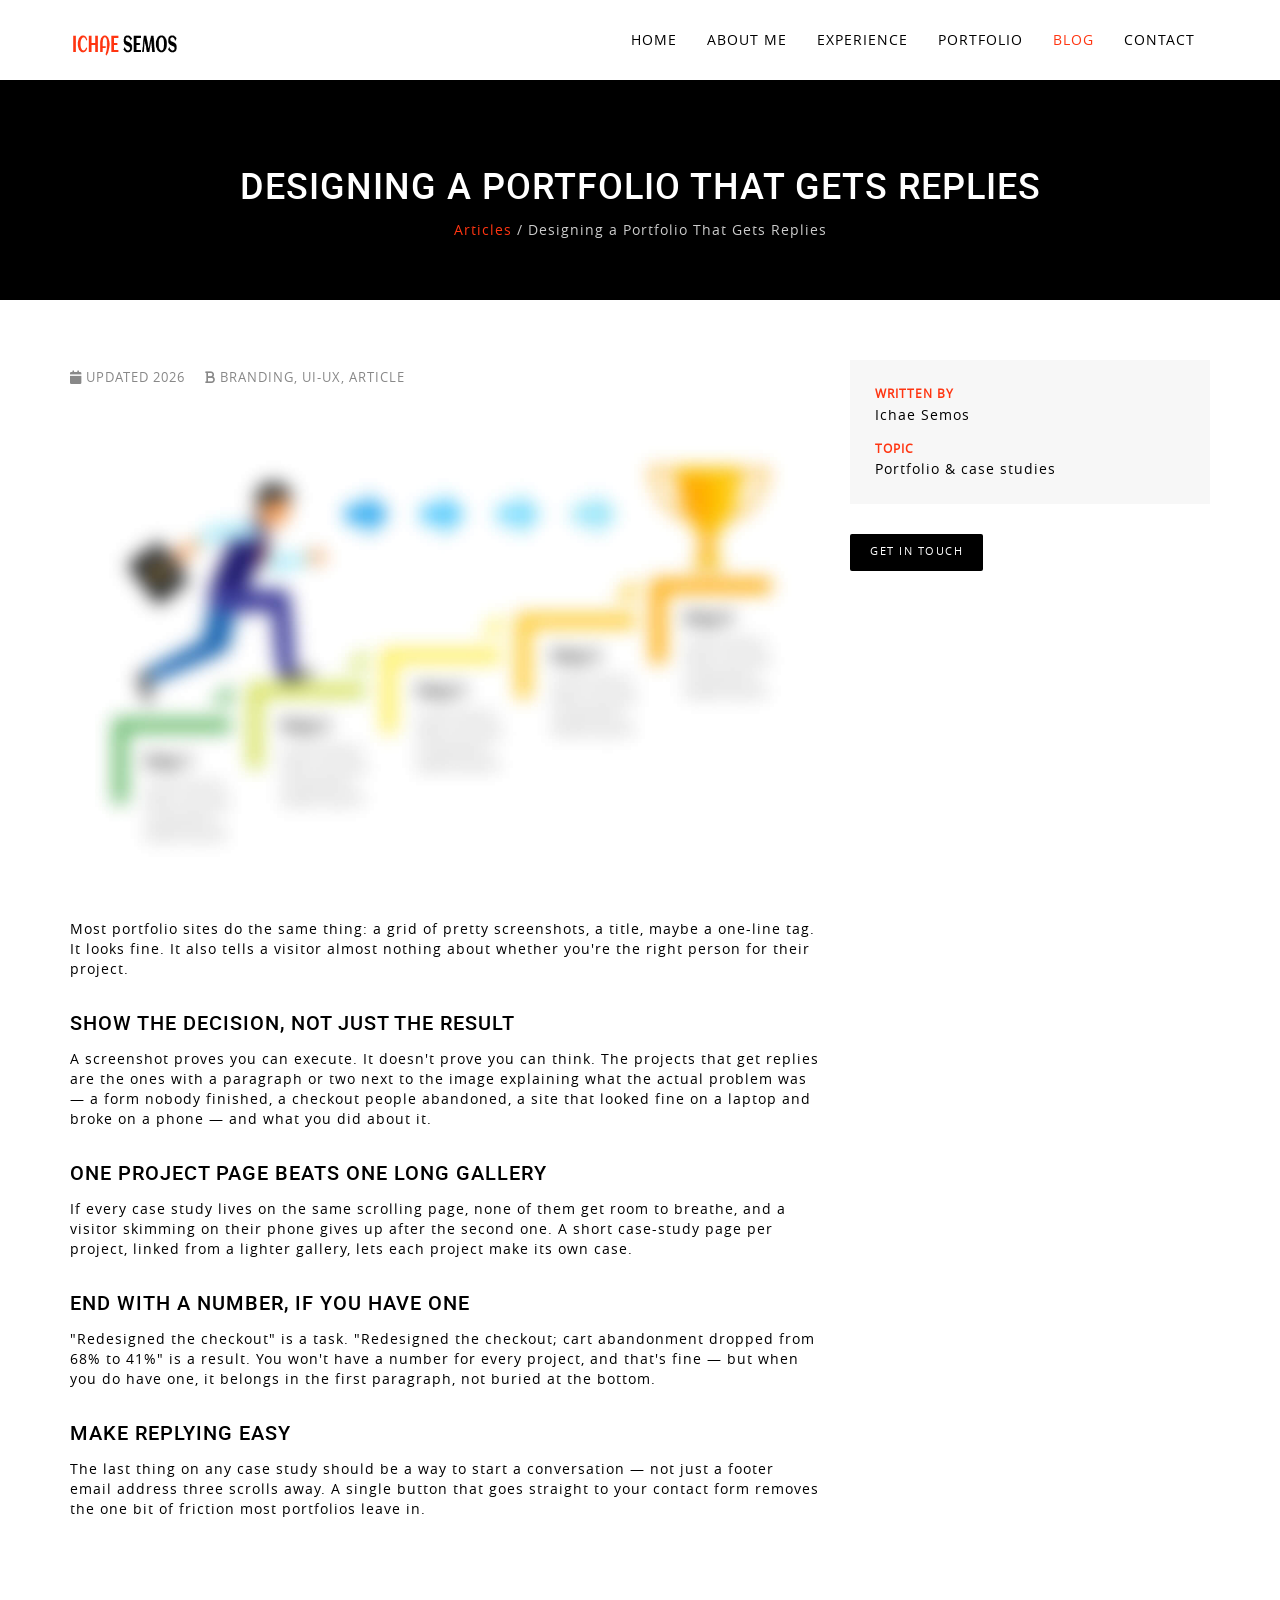
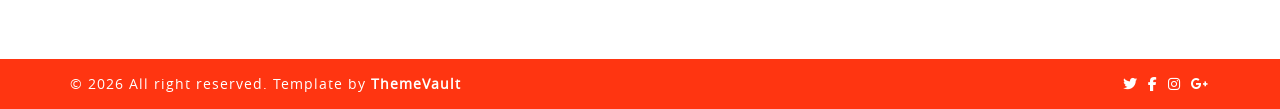
<file: article.html>
<!--
Template Name: ichaesemos
File Name: article.html
Author Name: ThemeVault
Author URI: http://www.themevault.net/
License URI: http://www.themevault.net/license
Version: 2.0
/-->
<!DOCTYPE html>
<html lang="en">
    <head>
        <meta charset="utf-8">
        <meta name="viewport" content="width=device-width, initial-scale=1.0">
        <link rel="icon" href="images/favicon.png"/>
        <title>Designing a Portfolio That Gets Replies &mdash; Ichae Semos</title>
        <meta name="description" content="Why explaining the thinking behind your work, not just showing it, is what actually gets a client to write back.">

        <link href="css/bootstrap.min.css" rel="stylesheet">
        <link href="css/bs3-compat.css" rel="stylesheet">
        <link href="css/style.css" rel="stylesheet">
        <link href="css/fontawesome.min.css" rel="stylesheet" type="text/css" />
        <link href="fonts/website-font/stylesheet.css" rel="stylesheet" type="text/css" />
    </head>
    <body>
        <nav class="navbar navbar-expand-md navbar-fixed-top tv-navbar-default fixed-top">
            <div class="container">
                <a class="navbar-brand" href="index.html"><img src="images/logo.png" alt="Ichae Semos" width="110" height="30"></a>
                <button type="button" class="navbar-toggler" data-bs-toggle="collapse" data-bs-target="#myNavbar" aria-controls="myNavbar" aria-expanded="false" aria-label="Toggle navigation">
                    <span class="icon-bar"></span>
                    <span class="icon-bar"></span>
                    <span class="icon-bar"></span>
                </button>
                <div class="collapse navbar-collapse" id="myNavbar">
                    <ul class="nav navbar-nav ms-auto">
                        <li class="nav-item"><a class="nav-link" data-hover="Home" href="index.html">Home</a></li>
                        <li class="nav-item"><a class="nav-link" data-hover="About&nbsp;Me" href="index.html#about">About Me</a></li>
                        <li class="nav-item"><a class="nav-link" data-hover="Experience" href="index.html#experience">Experience</a></li>
                        <li class="nav-item"><a class="nav-link" data-hover="Portfolio" href="index.html#portfolio">Portfolio</a></li>
                        <li class="nav-item"><a class="nav-link active" data-hover="Blog" href="index.html#blog">Blog</a></li>
                        <li class="nav-item"><a class="nav-link" data-hover="Contact" href="index.html#contact">Contact</a></li>
                    </ul>
                </div>
            </div>
        </nav>

        <div class="tv-page-head">
            <div class="container">
                <h1>Designing a Portfolio That Gets Replies</h1>
                <p class="tv-breadcrumb"><a href="index.html#blog">Articles</a> / Designing a Portfolio That Gets Replies</p>
            </div>
        </div>

        <section class="tv-section" style="padding-top: 60px;">
            <div class="container">
                <div class="row">
                    <div class="col-lg-8">
                        <p class="tv-article-meta"><span><i class="fas fa-calendar" aria-hidden="true"></i> Updated 2026</span><span><i class="fas fa-bold" aria-hidden="true"></i> branding, ui-ux, article</span></p>
                        <img src="images/blog1.jpg" alt="Website design" class="img-fluid tv-article-cover" width="800" height="440">
                        <div class="tv-article-body">
                            <p>Most portfolio sites do the same thing: a grid of pretty screenshots, a title, maybe a one-line tag. It looks fine. It also tells a visitor almost nothing about whether you're the right person for their project.</p>
                            <h3>Show the decision, not just the result</h3>
                            <p>A screenshot proves you can execute. It doesn't prove you can think. The projects that get replies are the ones with a paragraph or two next to the image explaining what the actual problem was &mdash; a form nobody finished, a checkout people abandoned, a site that looked fine on a laptop and broke on a phone &mdash; and what you did about it.</p>
                            <h3>One project page beats one long gallery</h3>
                            <p>If every case study lives on the same scrolling page, none of them get room to breathe, and a visitor skimming on their phone gives up after the second one. A short case-study page per project, linked from a lighter gallery, lets each project make its own case.</p>
                            <h3>End with a number, if you have one</h3>
                            <p>"Redesigned the checkout" is a task. "Redesigned the checkout; cart abandonment dropped from 68% to 41%" is a result. You won't have a number for every project, and that's fine &mdash; but when you do have one, it belongs in the first paragraph, not buried at the bottom.</p>
                            <h3>Make replying easy</h3>
                            <p>The last thing on any case study should be a way to start a conversation &mdash; not just a footer email address three scrolls away. A single button that goes straight to your contact form removes the one bit of friction most portfolios leave in.</p>
                        </div>
                    </div>
                    <div class="col-lg-4">
                        <dl class="tv-project-facts">
                            <dt>Written by</dt>
                            <dd>Ichae Semos</dd>
                            <dt>Topic</dt>
                            <dd>Portfolio &amp; case studies</dd>
                        </dl>
                        <p class="tv-m-t30"><a class="btn" href="index.html#contact"><span class="tv-mask"></span><span>Get in touch</span></a></p>
                    </div>
                </div>
            </div>
        </section>

        <footer class="tv-section">
            <div class="tv-footer-content">
                <div class="container">
                    <div class="row">
                        <div class="col-lg-8 col-md-8">
                            <div class="tv-copyright">
                                &copy; 2026 All right reserved. Template by
                                <a href="https://www.themevault.net/ichaesemos-free-web-design-portfolio-template" target="_blank" rel="noopener"><strong>ThemeVault</strong></a>
                            </div>
                        </div>
                        <div class="col-lg-4 col-md-4">
                            <ul class="tv-social-links">
                                <li><a href="https://twitter.com/" target="_blank" rel="noopener" aria-label="Twitter"><i class="fab fa-twitter" aria-hidden="true"></i></a></li>
                                <li><a href="https://www.facebook.com/" target="_blank" rel="noopener" aria-label="Facebook"><i class="fab fa-facebook-f" aria-hidden="true"></i></a></li>
                                <li><a href="https://www.instagram.com/" target="_blank" rel="noopener" aria-label="Instagram"><i class="fab fa-instagram" aria-hidden="true"></i></a></li>
                                <li><a href="https://www.google.com/" target="_blank" rel="noopener" aria-label="Google"><i class="fab fa-google-plus-g" aria-hidden="true"></i></a></li>
                            </ul>
                        </div>
                    </div>
                </div>
            </div>
        </footer>
        <button id="back-to-top" type="button" aria-label="Back to top"><i class="fas fa-angle-up" aria-hidden="true"></i></button>

        <script src="js/bootstrap.bundle.min.js"></script>
        <script src="js/main.js"></script>
    </body>
</html>
</file>
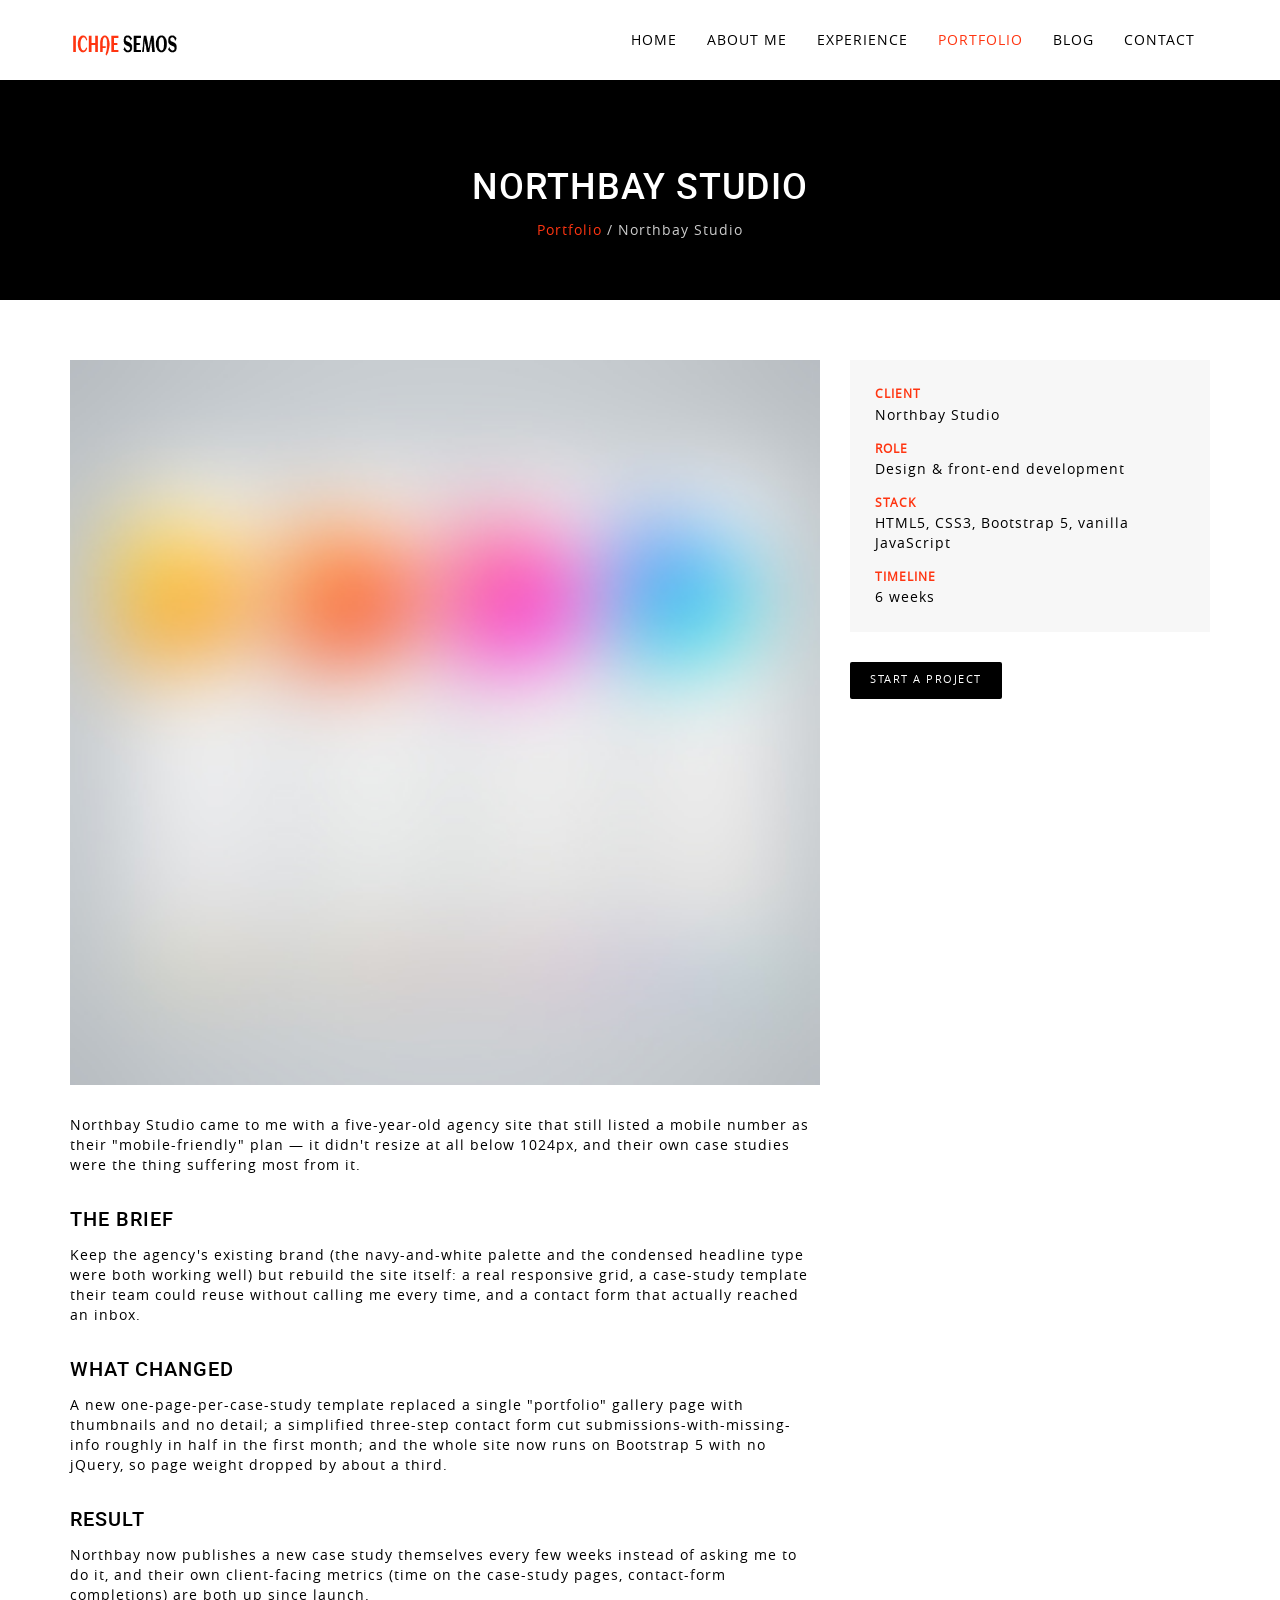
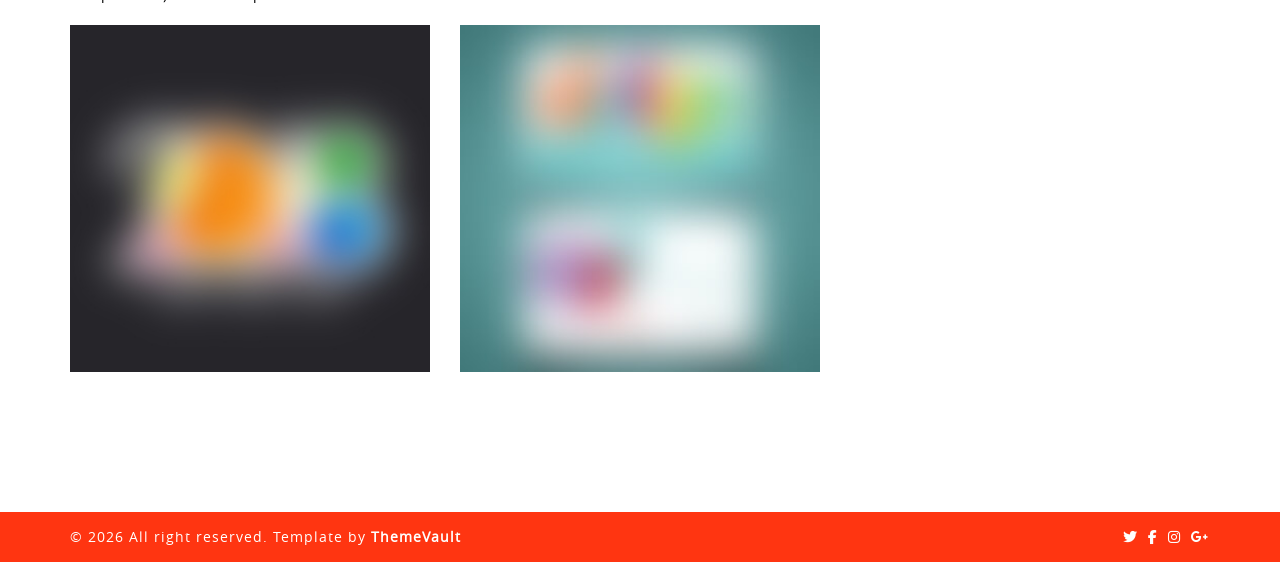
<file: project.html>
<!--
Template Name: ichaesemos
File Name: project.html
Author Name: ThemeVault
Author URI: http://www.themevault.net/
License URI: http://www.themevault.net/license
Version: 2.0
/-->
<!DOCTYPE html>
<html lang="en">
    <head>
        <meta charset="utf-8">
        <meta name="viewport" content="width=device-width, initial-scale=1.0">
        <link rel="icon" href="images/favicon.png"/>
        <title>Northbay Studio &mdash; Project &mdash; Ichae Semos</title>
        <meta name="description" content="Northbay Studio: an agency website rebuilt by Ichae Semos, from wireframe through to a responsive, cross-browser front end.">

        <link href="css/bootstrap.min.css" rel="stylesheet">
        <link href="css/bs3-compat.css" rel="stylesheet">
        <link href="css/style.css" rel="stylesheet">
        <link href="css/fontawesome.min.css" rel="stylesheet" type="text/css" />
        <link href="fonts/website-font/stylesheet.css" rel="stylesheet" type="text/css" />
    </head>
    <body>
        <nav class="navbar navbar-expand-md navbar-fixed-top tv-navbar-default fixed-top">
            <div class="container">
                <a class="navbar-brand" href="index.html"><img src="images/logo.png" alt="Ichae Semos" width="110" height="30"></a>
                <button type="button" class="navbar-toggler" data-bs-toggle="collapse" data-bs-target="#myNavbar" aria-controls="myNavbar" aria-expanded="false" aria-label="Toggle navigation">
                    <span class="icon-bar"></span>
                    <span class="icon-bar"></span>
                    <span class="icon-bar"></span>
                </button>
                <div class="collapse navbar-collapse" id="myNavbar">
                    <ul class="nav navbar-nav ms-auto">
                        <li class="nav-item"><a class="nav-link" data-hover="Home" href="index.html">Home</a></li>
                        <li class="nav-item"><a class="nav-link" data-hover="About&nbsp;Me" href="index.html#about">About Me</a></li>
                        <li class="nav-item"><a class="nav-link" data-hover="Experience" href="index.html#experience">Experience</a></li>
                        <li class="nav-item"><a class="nav-link active" data-hover="Portfolio" href="index.html#portfolio">Portfolio</a></li>
                        <li class="nav-item"><a class="nav-link" data-hover="Blog" href="index.html#blog">Blog</a></li>
                        <li class="nav-item"><a class="nav-link" data-hover="Contact" href="index.html#contact">Contact</a></li>
                    </ul>
                </div>
            </div>
        </nav>

        <div class="tv-page-head">
            <div class="container">
                <h1>Northbay Studio</h1>
                <p class="tv-breadcrumb"><a href="index.html#portfolio">Portfolio</a> / Northbay Studio</p>
            </div>
        </div>

        <section class="tv-section" style="padding-top: 60px;">
            <div class="container">
                <div class="row">
                    <div class="col-lg-8">
                        <img src="images/color-img1.jpg" alt="Northbay Studio homepage" class="img-fluid tv-project-cover" width="800" height="500">
                        <div class="tv-project-body">
                            <p>Northbay Studio came to me with a five-year-old agency site that still listed a mobile number as their "mobile-friendly" plan &mdash; it didn't resize at all below 1024px, and their own case studies were the thing suffering most from it.</p>
                            <h3>The brief</h3>
                            <p>Keep the agency's existing brand (the navy-and-white palette and the condensed headline type were both working well) but rebuild the site itself: a real responsive grid, a case-study template their team could reuse without calling me every time, and a contact form that actually reached an inbox.</p>
                            <h3>What changed</h3>
                            <p>A new one-page-per-case-study template replaced a single "portfolio" gallery page with thumbnails and no detail; a simplified three-step contact form cut submissions-with-missing-info roughly in half in the first month; and the whole site now runs on Bootstrap 5 with no jQuery, so page weight dropped by about a third.</p>
                            <h3>Result</h3>
                            <p>Northbay now publishes a new case study themselves every few weeks instead of asking me to do it, and their own client-facing metrics (time on the case-study pages, contact-form completions) are both up since launch.</p>
                        </div>
                        <div class="tv-project-gallery row">
                            <div class="col-md-6">
                                <img src="images/color-img3.jpg" alt="Northbay Studio case study page" class="img-fluid" width="380" height="260">
                            </div>
                            <div class="col-md-6">
                                <img src="images/color-img2.jpg" alt="Northbay Studio contact page" class="img-fluid" width="380" height="260">
                            </div>
                        </div>
                    </div>
                    <div class="col-lg-4">
                        <dl class="tv-project-facts">
                            <dt>Client</dt>
                            <dd>Northbay Studio</dd>
                            <dt>Role</dt>
                            <dd>Design &amp; front-end development</dd>
                            <dt>Stack</dt>
                            <dd>HTML5, CSS3, Bootstrap 5, vanilla JavaScript</dd>
                            <dt>Timeline</dt>
                            <dd>6 weeks</dd>
                        </dl>
                        <p class="tv-m-t30"><a class="btn" href="index.html#contact"><span class="tv-mask"></span><span>Start a project</span></a></p>
                    </div>
                </div>
            </div>
        </section>

        <footer class="tv-section">
            <div class="tv-footer-content">
                <div class="container">
                    <div class="row">
                        <div class="col-lg-8 col-md-8">
                            <div class="tv-copyright">
                                &copy; 2026 All right reserved. Template by
                                <a href="https://www.themevault.net/ichaesemos-free-web-design-portfolio-template" target="_blank" rel="noopener"><strong>ThemeVault</strong></a>
                            </div>
                        </div>
                        <div class="col-lg-4 col-md-4">
                            <ul class="tv-social-links">
                                <li><a href="https://twitter.com/" target="_blank" rel="noopener" aria-label="Twitter"><i class="fab fa-twitter" aria-hidden="true"></i></a></li>
                                <li><a href="https://www.facebook.com/" target="_blank" rel="noopener" aria-label="Facebook"><i class="fab fa-facebook-f" aria-hidden="true"></i></a></li>
                                <li><a href="https://www.instagram.com/" target="_blank" rel="noopener" aria-label="Instagram"><i class="fab fa-instagram" aria-hidden="true"></i></a></li>
                                <li><a href="https://www.google.com/" target="_blank" rel="noopener" aria-label="Google"><i class="fab fa-google-plus-g" aria-hidden="true"></i></a></li>
                            </ul>
                        </div>
                    </div>
                </div>
            </div>
        </footer>
        <button id="back-to-top" type="button" aria-label="Back to top"><i class="fas fa-angle-up" aria-hidden="true"></i></button>

        <script src="js/bootstrap.bundle.min.js"></script>
        <script src="js/main.js"></script>
    </body>
</html>
</file>
<file: css/style.css>
/*
Template Name: ichaesemos
File Name: style.css
Author Name: ThemeVault
Author URI: http://www.themevault.net/
License URI: http://www.themevault.net/license/
*/

html{
    scroll-behavior: smooth;
}
section[id], #home{
    scroll-margin-top: 90px;
}
a, button{
    text-decoration: none;
    cursor: pointer;
}
a{
    color: inherit;
}
a:hover,
a:active,
a:focus{
    outline: none !important;
    text-decoration: none;
    color: inherit;
}
ul{
    margin: 0;
    padding: 0;
}
ul li{list-style-type: none}
button, input, optgroup, select, textarea{
    color: inherit;
    font: inherit;
    margin: 0;
}
button:active, button:focus{
    outline: none !important;
    text-decoration: none;
}
body{
    margin: 0;
    color: #000;
    font-family: 'open_sansregular';
    background-color: #fff;
    letter-spacing: 1px;
}
h1,h2,h3,h4,h5,h6{
    font-family: 'robotomedium';
    margin: 0 0 10px;
    padding: 0;
    line-height: 1.4;
    text-transform: uppercase;
}
p{
    margin-bottom: 20px;
    margin-top: 8px;
}

/*common css*/

.tv-banner-content{
    text-align: left;
}
.tv-hi-text, .tv-profession{
    text-align: center;
}
.tv-bgclr-orange{
    background: #ff3511;
    color: #fff;
}
.tv-section{
    padding: 120px 0 0;
    position: relative;
}
.tv-profile-pic{
    padding-top: 50px;
}
.tv-m-t30{
    margin-top: 30px;
}
.tv-padding0{
    padding: 0;
}
/*header*/

.navbar{
    margin-bottom: 0;
    background-color: #fff;
    border: 0;
    padding: 15px 0;
    box-shadow: 0 5px 20px 1px rgba(0, 0, 0, 0.15);
}
.navbar li a, .tv-portfolio-filter button{
    color: #000 !important;
    font-size: 14px;
    text-transform: uppercase;
    position: relative;
    display: inline-block;
    background: none;
    border: 0;
}
.navbar-nav .nav-link.active, .tv-portfolio-filter button.active{
    color: #ff3511 !important;
    background-color: transparent !important;
}
.navbar li a:before, .tv-portfolio-filter button:before{
    border-bottom: 2px solid #fff;
    color: #ff3511;
    content: attr(data-hover);
    left: auto;
    max-width: 0;
    overflow: hidden;
    position: absolute;
    top: auto;
    transition: max-width 1s ease 0s;
}
.navbar li a:hover:before, .navbar li a:focus:before, .tv-portfolio-filter button:hover:before, .tv-portfolio-filter button:focus:before{max-width: 100%;}
.tv-navbar-default .navbar-toggler {
    /* Bootstrap 5's .navbar > .container is justify-content:space-between
       across its three children (brand, toggler, collapse); with the
       collapse collapsed to 0x0 below the expand breakpoint, space-between
       still reserves it a slot, leaving the toggler stranded in the middle
       third instead of flush right. An auto left margin overrides
       space-between for this one item and pushes it to the edge. */
    margin-left: auto;
    border-color: #ff3511;
}
.tv-navbar-default .navbar-toggler .icon-bar {
    background-color: #000;
}
.tv-navbar-default .navbar-toggler:focus, .tv-navbar-default .navbar-toggler:hover{
    background-color: #ff3511;
}
.tv-navbar-default .navbar-toggler:focus .icon-bar, .tv-navbar-default .navbar-toggler:hover .icon-bar{
    background-color: #fff;
}
.tv-banner{
    background: linear-gradient(rgba(220, 77, 1, 0.70),rgba(220, 77, 1, 0.75)),  url("../images/banner.jpg") no-repeat fixed right center / cover ;
    height: calc(100vh - 75px);
    position: relative;
    box-shadow: 0 5px 20px 1px rgba(0, 0, 0, 0.15);

}


.tv-banner-content{
    position: absolute;
    top: 50%;
    transform: translateY(-50%);
    /* Bootstrap 3's .row was display:block, so an absolutely positioned
       non-column child like this one shrank to fit its own content (v1: a
       599px box on a 768px banner). Bootstrap 5's .row is a flex container,
       and a flex container stretches an auto-inset absolutely positioned
       child to its own full width — the box became the full 768px banner,
       so .tv-hi-text/.tv-profession (centered) drifted to the middle of the
       whole banner while .tv-person-name (left-aligned) stayed at the true
       left edge. Restoring the shrink-to-fit width re-aligns all three lines
       the way v1 had them. */
    width: fit-content;
}
.tv-banner-content .tv-hi-text{
    color: #333;
    font-size: 36px;
    line-height: 52px;
}
.tv-banner-content .tv-person-name{
    font-size: 72px;
    font-weight: 700;
    text-shadow: 3px 4px 4px rgba(0, 0, 0, 0.3);
}
.tv-person-name span{
    color: #fff;
    display: inline-block;
    margin-right: 7px;
    padding-right: 15px;
    padding-left: 100px;
}
.tv-profession{
    color: #333;
    font-size: 14px;
    line-height: 36px;
    text-transform: uppercase;
}

/*section heading*/

.tv-section-header{
    opacity: 1;
    position: relative;
    transition: overflow 50ms ease 500ms;
    z-index: 10;
    display: inline-block;
}
.tv-section-heading::after{
    background: #ff3511;
    bottom: 20px;
    content: "";
    height: 3px;
    position: absolute;
    right: -35px;
    width: 30px;
}
.tv-section-heading{
    text-align: left;
}
.tv-section-heading .tv-section-titleicon:not(:empty){
    margin-bottom: 8px;
    padding: 0 8px 13px;
    position: absolute;
}
.tv-section-heading .tv-section-titleicon{
    color: rgba(0, 0, 0, 0.16);
    font-size: 50px;
}
.tv-section-heading .tv-section-titleicon{
    left: -25px;
    top: -31px;
}

/*progress bar*/
.progress{
    background: #ff3511;
    border-radius: 0;
    margin: 0 auto;
    box-shadow: 0 -1px 0 rgba(0, 0, 0, 0.15) inset;
    height: 5px;
    /* Bootstrap's own .progress clips overflow, but the percentage badge is
       taller than this 5px bar and sits BELOW it on purpose (top:5px on the
       span) — visible, or the badge is clipped away entirely. */
    overflow: visible;
}
.progress .progress-bar.six-sec-ease-in-out{
    transition: width 2s ease-in-out 0s;
}
.progress-bar{
    position: relative;
    /* Bootstrap 5's own .progress-bar sets overflow:hidden (for its own
       centred label); the percentage badge here is a sibling-style span
       that sits BELOW the 5px bar on purpose and must not be clipped by it. */
    overflow: visible;
    background: #000;
    box-shadow: none;
    color: #ff533d;
    font-size: 12px;
    font-weight: 600;
    padding-right: 12px;
    float:none;
    text-align: right;
    width: 0;
}
.tv-single-skill > p{
    font-size: 12px;
    margin-bottom: 5px;
}
.tv-single-skill{
    margin-bottom: 20px;
}
/* v1's wow.js fade-in-down, on the same reveal as the bar fill */
.tv-skill-list .tv-skill-row{
    opacity: 0;
    transform: translateY(-20px);
    transition: opacity .7s ease, transform .7s ease;
}
.tv-skill-list.is-visible .tv-skill-row{
    opacity: 1;
    transform: none;
}
.progress-bar > span{
    background: #ff3511;
    color: #fff !important;
    padding: 0 4px;
    position: absolute;
    top: 5px;
    right: 0;
    font-weight: 300;
}

/*timeline*/
.tv-timeline{
    display: table;
}
.tv-timeline::before{
    background: #ff3511;
    content: "";
    height: 100%;
    left: 18%;
    position: absolute;
    width: 1px;
}
.tv-timeline li{
    float: right;
    margin-bottom: 50px;
    width: 75%;
}
.tv-timeline-time{
    left: 2%;
    position: absolute;
    text-align: right;
}
.tv-timeline-body{
    position: relative;
}
.tv-timeline-body::after{
    background-color: white;
    border: 2px solid #ff3511;
    border-radius: 50%;
    content: "";
    height: 15px;
    left: -12%;
    position: absolute;
    top: 0;
    width: 15px;
    z-index: 1;
}
.tv-timeline-title > h5, .tv-client-info, .tv-contact-info-title h5{
    color: #ff3511;
}
.tv-timeline li:hover .tv-timeline-body::after{
    background-color: #ff3511;
}

/*portfolio*/

.tv-portfolio-img{
    position: relative;
}
.tv-portfolio-filter button{
    padding: 12px;
    display: inline-block;
    cursor: pointer;
}
.tv-portfolio-filter {
    margin-bottom: 20px;
    text-align: right;
}
.tv-portfolio-content{
    position: relative;
}
.tv-portfolio-content::before{
    background: rgba(255, 53, 17, 0.9) none repeat scroll 0 0;
    content: "";
    height: 100%;
    left: 0;
    position: absolute;
    top: 0;
    transform: scaleX(0);
    transition: all 0.3s linear 0s;
    width: 100%;
    z-index: 9;
}
.tv-portfolio-item-content::before{
    border-left: 1px solid #fff;
    border-top: 1px solid #fff;
    content: "";
    height: 0;
    left: 30px;
    position: absolute;
    top: 30px;
    transition: all 0.4s linear 0s;
    visibility: hidden;
    width: 0;
    z-index: 9;
}
.tv-portfolio-item-content::after{
    border-bottom: 1px solid #fff;
    border-right: 1px solid #fff;
    bottom: 30px;
    content: "";
    height: 0;
    position: absolute;
    right: 30px;
    transition: all 0.4s linear 0s;
    visibility: hidden;
    width: 0;
    z-index: 9;
}
.tv-portfolio-item-content{
    position: relative;
}
.tv-portfolio-item-hover{
    content: "";
    height: calc(100% - 60px);
    left: 30px;
    position: absolute;
    top: 30px;
    width: calc(100% - 60px);
}
.tv-portfolio-item-content{
    display: table;
    height: 100%;
    text-align: center;
    width: 100%;
}
.tv-portfolio-item-content img {
    width: 100%;
    height: 270px;
    object-fit: cover;
    display: block;
}
.tv-portfolio-item-hover-content{
    left: 0;
    position: absolute;
    right: 0;
    top: 40%;
}
.tv-hover-text a{
    color: #fff;
    display: inline-block;
    font-size: 14px;
    font-weight: 500;
    position: relative;
    text-transform: uppercase;
    transform: scaleX(0);
    transition: all 0.4s linear 0s;
    z-index: 11;
}
.tv-portfolio-content:hover .tv-hover-text a{
    transform: scaleX(1);
}
.tv-hover-text p{
    color: #000;
    font-size: 14px;
    line-height: 24px;
    position: relative;
    transform: scaleX(0);
    transition: all 0.45s linear 0s;
    z-index: 11;
}
.tv-portfolio-content:hover .tv-hover-text p{
    transform: scaleX(1);
}
.tv-portfolio-content:hover::before{
    transform: scaleX(1);
}
.tv-portfolio-content:hover .tv-portfolio-item-content::before, .tv-portfolio-content:hover .tv-portfolio-item-content::after{
    height: calc(100% - 60px);
    visibility: visible;
    width: calc(100% - 60px);
}
.tv-portfolio-grid > li.is-filtered-out{
    display: none;
}
.tv-client-image img, .tv-team-content img{
    height: 100px;
    margin-left: auto;
    margin-right: auto;
    width: 100px;
}
.tv-client-info{
    display: inline-block;
    padding-left: 30px;
    padding-top: 12px;
    position: relative;
}
.tv-client-info::before {
    background: #000;
    content: "";
    height: 1px;
    left: 8px;
    position: absolute;
    top: 57%;
    width: 20px;
}
.carousel-indicators{
    position: static;
    width: 100%;
    margin: 20px 0 0;
    justify-content: flex-end;
}
.carousel-indicators [data-bs-target]{
    background-color: #ff3511;
    border-radius: 20px;
    height: 12px;
    width: 12px;
    margin: 5px;
    opacity: 1;
    border: 0;
}

/* --- Trust strip (replaces v1's four dummy "client" logo seals — a
   personal portfolio has no real client logos to show, and four stock
   badge-style PNGs read as fake; a plain numbers strip says the same
   "I've done this before" without pretending) --- */
.tv-trust-strip{
    display: flex;
    flex-wrap: wrap;
    text-align: center;
}
.tv-trust-item{
    flex: 1 1 25%;
    box-sizing: border-box;
    padding: 10px 10px 0;
}
@media (max-width: 500px){
    .tv-trust-item{
        flex: 1 1 50%;
    }
}
.tv-trust-item strong{
    display: block;
    color: #ff3511;
    font-size: 30px;
    font-family: 'robotomedium';
}
.tv-trust-item span{
    display: block;
    font-size: 13px;
    text-transform: uppercase;
    color: #666;
}

.tv-blog-box {
    box-shadow: 0 0 20px 0 rgba(0, 0, 0, 0.2);
    display: flex;
    flex-direction: column;
    height: 100%;
}
.tv-blog-title{
    background-color: #ff3511;
    color: #fff;
}
.tv-blog-title, .tv-blog-desc{
    padding: 15px;
}
.tv-blog-desc{
    display: flex;
    flex-direction: column;
    flex: 1 1 auto;
}
.tv-blog-desc p{
    flex: 1 1 auto;
}
.tv-blog-readmore{
    color: #ff3511;
    font-size: 13px;
    font-weight: 600;
    text-transform: uppercase;
    align-self: flex-start;
}
.tv-blog-readmore i{
    margin-left: 4px;
    transition: margin-left 0.2s ease;
}
.tv-blog-readmore:hover i{
    margin-left: 8px;
}
.tv-blog-list {
    margin-bottom: 30px;
}
.tv-contact-box ul li{
    margin-bottom: 40px;
}
.tv-contact-icon{
    background: #ff3511;
    border-radius: 50%;
    float: left;
    height: 34px;
    margin-right: 30px;
    text-align: center;
    line-height: 34px;
    width: 34px;
    color: #fff;
}
.tv-contact-info{
    display: table;
}
.tv-contact-form input, .tv-contact-form textarea{
    border: 1px solid #ddd;
    color: #000;
    padding: 10px;
    width: 100%;
}
.btn{
    background: #000 none repeat scroll 0 0;
    border: medium none;
    border-radius: 2px;
    color: #fff;
    font-size: 11px;
    font-weight: 500;
    height: 37px;
    letter-spacing: 1.5px;
    outline: medium none;
    overflow: hidden;
    padding: 7px 20px;
    position: relative;
    text-transform: uppercase;
    transition: all 0.9s cubic-bezier(0.19, 1, 0.22, 1) 0s;
    display: inline-block;
    line-height: 1.9;
}
.btn:hover, .btn:focus, .btn:active{
    background: #000 none repeat scroll 0 0 !important;
    border: medium none !important;
    color: #fff !important;
    outline: medium none !important;
}
.btn .tv-mask{
    background: #fff none repeat scroll 0 0;
    border-radius: 2px;
    display: block;
    height: 100%;
    left: 0;
    position: absolute;
    top: 0;
    transition: all 1.1s cubic-bezier(0.19, 1, 0.22, 1) 0s;
    width: 0;
    z-index: 1;
}
.btn .tv-mask{
    background-color: #ff3511;
}
.btn:hover .tv-mask{
    width: 100%;
}
.btn span{
    display: inline-block;
    position: relative;
    z-index: 2;
}
.tv-blink-dot::before {
    background-color: #ff3511;
    border-radius: 50%;
    content: " ";
    display: inline-block;
    height: 30px;
    left: -8px;
    opacity: 0.2;
    position: absolute;
    top: -8px;
    width: 30px;
}
.tv-blink-dot {
    animation: up-right 1s infinite;
    background: #ff3511 none repeat scroll 0 0;
    border-radius: 50%;
    content: " ";
    display: inline-block;
    float: left;
    height: 14px;
    margin-left: 8px;
    margin-right: 32px;
    margin-top: 7px;
    position: relative;
    width: 14px;
}
@keyframes up-right {
    0% {
        transform: scale(1);
        opacity: .25
    }
    50% {
        transform: scale(1.5);
        opacity: 1;
    }
    100% {
        transform: scale(1);
        opacity: .25;
    }
}
.tv-freelance-tag{
    color: #141414;
    display: block;
    float: left;
    font-size: 16px;
    font-weight: 500;
    line-height: 30px;
}
.tv-social-links li {
    display: inline;
    margin-left: 5px;
}
.tv-social-links {
    text-align: right;
}
.tv-footer-content {
    background: #ff3511;
    color: #fff;
    padding: 15px 0;
}
.tv-footer-content a:hover{
    color: #000;
}

/* --- Back to top (v1's own common.js already faded #back-to-top in and
   out on scroll; the button itself was never added to the markup) --- */
#back-to-top{
    display: none;
    position: fixed;
    right: 25px;
    bottom: 25px;
    width: 44px;
    height: 44px;
    line-height: 44px;
    text-align: center;
    background: #ff3511;
    color: #fff;
    border-radius: 50%;
    z-index: 999;
    border: 0;
    opacity: 0;
    transition: opacity .3s ease;
}
#back-to-top.is-visible{
    display: block;
    opacity: 1;
}

/* --- 404 / project / article pages: the section header + timeline visual
   language carried over, plus a page-head band matching the banner's palette --- */
.tv-page-head{
    background: #000;
    color: #fff;
    padding: 160px 0 60px;
    text-align: center;
}
.tv-page-head h1{
    color: #fff;
}
.tv-page-head p{
    color: #ccc;
    margin: 0;
}
.tv-breadcrumb a{
    color: #ff3511;
}
.tv-article-cover, .tv-project-cover{
    width: 100%;
    margin-bottom: 30px;
}
.tv-article-meta{
    color: #888;
    font-size: 13px;
    text-transform: uppercase;
    margin-bottom: 20px;
}
.tv-article-meta span{
    margin-right: 20px;
}
.tv-article-body h3, .tv-project-body h3{
    font-size: 20px;
    margin: 30px 0 12px;
}
.tv-project-facts{
    background: #f7f7f7;
    padding: 25px;
}
.tv-project-facts dt{
    color: #ff3511;
    font-size: 12px;
    text-transform: uppercase;
    margin-top: 15px;
}
.tv-project-facts dt:first-child{
    margin-top: 0;
}
.tv-project-facts dd{
    margin: 2px 0 0;
}
.tv-project-gallery img{
    margin-bottom: 20px;
}
.tv-404-code{
    font-size: 120px;
    font-weight: 700;
    color: #ff3511;
    line-height: 1;
}
/* 404's own content is short, so on a tall screen (a phone in portrait, or
   a tablet) the page ended well above the fold and the footer sat wherever
   the content happened to stop instead of the bottom of the screen (owner,
   2026-09-17: "404 is not full height, footer is not in its location"). */
.tv-sticky-page{
    min-height: 100vh;
    display: flex;
    flex-direction: column;
}
.tv-sticky-page > footer{
    margin-top: auto;
}

/* ==========================================================================
   Responsive (ported from v1's responsive.css). v1's pixel breakpoints
   already land on the exact widths Bootstrap 5 stacks at (991/767 are
   "below BS3 md/992" and "below BS3 sm/768", the same 992/768 Bootstrap 5
   uses for lg/md) so none of the numbers change, only the selectors BS5
   renamed (.navbar-nav > li > a -> .nav-link, .owl-carousel .owl-dots ->
   .carousel-indicators).
   ========================================================================== */
@media (max-width: 1199px){
    .tv-timeline-body::after{
        left: -12.5%;
    }
}
@media (max-width: 991px){
    .navbar-nav .nav-link {
        padding: 19px 10px;
    }
    .tv-section-header {
        margin-bottom: 60px;
    }
    .tv-profile-pic{
        padding-top:0;
    }
    .tv-section-header-content, .tv-user-info-details, .tv-profile-pic, .tv-portfolio-filter{
        text-align: center;
    }
    .progress-bar > span{
        top:0px;
    }
}
@media (max-width: 767px){
    .tv-timeline-body::after {
        left: -13%;
    }
    .tv-banner-content{
        top: 65%;
    }
    .tv-banner-content .tv-person-name {
        font-size: 36px;
    }
    .tv-person-name span{
        padding-left: 50px;
    }
    .tv-banner-content .tv-hi-text{
        font-size: 20px;
        line-height: 30px;
    }
    .tv-hi-text, .tv-profession{
        padding-left: 10px;
        text-align: left;
    }
    .tv-client-says{
        margin-top: 20px;
        text-align: center;
    }
    .carousel-indicators{
        justify-content: center;
    }
    .tv-footer-content, .tv-social-links{
        text-align: center;
    }
    .tv-copyright{
        margin-bottom: 10px;
    }
}
@media (max-width: 500px){
    .tv-banner-content{
        top: 70%;
    }
    .tv-timeline-time{
        left: 0;
        position: relative;
        text-align: left;
    }
    .tv-timeline-body::after{
        left: -14.5%;
    }
    .tv-section {
        padding: 90px 0 0;
    }
}
@media (max-width: 400px){
    /* v1 stacked the 2-up portfolio grid to one tile per row below 400px
       (.width-100 on col-xs-6); the tiles carry plain BS5 col-6 now, so the
       same stack needs restating on the column itself. */
    .tv-portfolio-grid > .grid-item{
        width: 100%;
        flex: 0 0 100%;
        max-width: 100%;
    }
    .tv-profession{
        color: #ff3511;
    }
    .tv-timeline li {
        float: right;
        margin-bottom: 50px;
        width: 85%;
    }
    .tv-timeline::before{
        left: 10%;
    }
    .tv-timeline-body::after {
        left: -12.5%;
    }
    .tv-freelance-tag {
        font-size: 13px;
    }
    .tv-person-name span{
        padding-left: 0;
        display: block;
    }
    .tv-banner-content {
        top: 60%;
    }
}
@media (max-width: 340px){
    .tv-timeline-body::after{
        left: -13.5%;
    }
}
</file>
<file: fonts/website-font/stylesheet.css>
/*! Generated by Font Squirrel (https://www.fontsquirrel.com) on February 2, 2018 */



@font-face {
    font-family: 'robotoblack';
    src: url('roboto-black-webfont.woff2') format('woff2'),
        url('roboto-black-webfont.woff') format('woff');
    font-weight: normal;
    font-style: normal;

}




@font-face {
    font-family: 'robotobold';
    src: url('roboto-bold-webfont.woff2') format('woff2'),
        url('roboto-bold-webfont.woff') format('woff');
    font-weight: normal;
    font-style: normal;

}




@font-face {
    font-family: 'robotolight';
    src: url('roboto-light-webfont.woff2') format('woff2'),
        url('roboto-light-webfont.woff') format('woff');
    font-weight: normal;
    font-style: normal;

}




@font-face {
    font-family: 'robotomedium';
    src: url('roboto-medium-webfont.woff2') format('woff2'),
        url('roboto-medium-webfont.woff') format('woff');
    font-weight: normal;
    font-style: normal;

}




@font-face {
    font-family: 'robotoregular';
    src: url('roboto-regular-webfont.woff2') format('woff2'),
        url('roboto-regular-webfont.woff') format('woff');
    font-weight: normal;
    font-style: normal;

}




@font-face {
    font-family: 'robotothin';
    src: url('roboto-thin-webfont.woff2') format('woff2'),
        url('roboto-thin-webfont.woff') format('woff');
    font-weight: normal;
    font-style: normal;

}

@font-face {
    font-family: 'open_sansbold';
    src: url('opensans-bold-webfont.woff2') format('woff2'),
        url('opensans-bold-webfont.woff') format('woff');
    font-weight: normal;
    font-style: normal;

}




@font-face {
    font-family: 'open_sansextrabold';
    src: url('opensans-extrabold-webfont.woff2') format('woff2'),
        url('opensans-extrabold-webfont.woff') format('woff');
    font-weight: normal;
    font-style: normal;

}




@font-face {
    font-family: 'open_sanslight';
    src: url('opensans-light-webfont.woff2') format('woff2'),
        url('opensans-light-webfont.woff') format('woff');
    font-weight: normal;
    font-style: normal;

}




@font-face {
    font-family: 'open_sansregular';
    src: url('opensans-regular-webfont.woff2') format('woff2'),
        url('opensans-regular-webfont.woff') format('woff');
    font-weight: normal;
    font-style: normal;

}




@font-face {
    font-family: 'open_sanssemibold';
    src: url('opensans-semibold-webfont.woff2') format('woff2'),
        url('opensans-semibold-webfont.woff') format('woff');
    font-weight: normal;
    font-style: normal;

}
</file>
<file: css/bs3-compat.css>
/*!
 * Bootstrap 3 -> 5 compatibility layer — Jerrick v2.0
 *
 * Loaded BETWEEN bootstrap.min.css and style.css.
 *
 * Bootstrap 5 dropped or renamed a number of things Bootstrap 3 provided, and
 * changed the value of others: heading sizes, form control heights, container
 * widths, .caret, .navbar-header, .input-group-btn, .radio/.checkbox. This file
 * restores Bootstrap 3's behaviour for the ones this design relies on, so the
 * template looks the way it was drawn while running on current Bootstrap.
 *
 * Every rule here is deliberately low-specificity and loads before style.css,
 * so anything you write in style.css wins. If you do not need a component,
 * deleting its rules from this file is safe.
 */

.navbar-nav .nav-link { --bs-nav-link-padding-y: 10px; }
@media (min-width: 768px) {
    .navbar-nav .nav-link { --bs-nav-link-padding-y: 15px; }
}
:where(.navbar-nav .nav-link) { line-height: 20px; }

.navbar-nav.text-center { justify-content: center; flex-grow: 1; }
.navbar-nav.text-end, .navbar-nav.text-right { justify-content: flex-end; flex-grow: 1; }

.text-left { text-align: left; }
.text-right { text-align: right; }

@media (max-width: 767.98px) {
    .navbar-collapse { padding-right: 15px; padding-left: 15px; }
    .navbar > .container .navbar-collapse,
    .navbar > .container-fluid .navbar-collapse { margin-right: -15px; margin-left: -15px; }
}

.navbar { --bs-navbar-nav-link-padding-x: 15px; --bs-navbar-padding-y: 0; --bs-navbar-padding-x: 0; }



:where(.navbar) { min-height: 50px; border: 1px solid transparent; }
:where(.navbar-fixed-top) { border-width: 0 0 1px; }
:where(.navbar-fixed-bottom) { border-width: 1px 0 0; }


.navbar > .container:has(> .row), .navbar > .container-fluid:has(> .row) { display: block; }


.dropdown-toggle:has(> i:last-child)::after,
.dropdown-toggle:has(> .caret)::after { display: none; }


.dropdown-menu {
    color: inherit;

    --bs-dropdown-font-size: 14px;

    --bs-dropdown-padding-y: 5px;
    --bs-dropdown-spacer: 2px;
    box-shadow: 0 6px 12px rgba(0, 0, 0, .175);
}


.breadcrumb > li + li::before {
    content: "/\00a0";
    padding: 0 5px;
    color: inherit;
}


.breadcrumb { display: block; padding: 8px 15px; margin-bottom: 20px; list-style: none; background-color: #f5f5f5; border-radius: 4px; }
.breadcrumb > li { display: inline-block; }


figure { margin: 0; }


.navbar-toggler {
    position: relative;

    float: right;
    padding: 9px 10px;
    margin: 8px 15px 8px 0;
    background-color: transparent;
    background-image: none;
    border: 1px solid transparent;
    border-radius: 4px;
    box-shadow: none;
}
.navbar-toggler:focus { box-shadow: none; outline: 2px solid var(--tv-navy, var(--tv-ink, #333)); outline-offset: 2px; }
.navbar-toggler:hover { background-color: transparent; }
.navbar-toggler .icon-bar {
    display: block;
    width: 22px;
    height: 2px;
    border-radius: 1px;
    background-color: var(--tv-navy, var(--tv-ink, #333));
}
.navbar-toggler .icon-bar + .icon-bar { margin-top: 4px; }


.img-fluid { display: block; max-width: 100%; height: auto; }


.tv-navbar-default .navbar-toggler { border-color: #ddd; }
.tv-navbar-default .navbar-toggler .icon-bar { background-color: #888; }
.tv-navbar-default .navbar-toggler:hover,
.tv-navbar-default .navbar-toggler:focus { background-color: #ddd; }

.tv-navbar-inverse .navbar-toggler { border-color: #333; }
.tv-navbar-inverse .navbar-toggler .icon-bar { background-color: #fff; }
.tv-navbar-inverse .navbar-toggler:hover,
.tv-navbar-inverse .navbar-toggler:focus { background-color: #333; }


@media (max-width: 575.98px) {
    .navbar-expand-sm .navbar-collapse .navbar-nav { flex-direction: column; }
    .navbar-expand-sm .navbar-collapse .dropdown-menu { margin-top: 0; box-shadow: none; text-align: left; }
}
@media (max-width: 767.98px) {
    .navbar-expand-md .navbar-collapse .navbar-nav { flex-direction: column; }
    .navbar-expand-md .navbar-collapse .dropdown-menu { margin-top: 0; box-shadow: none; text-align: left; }
}
@media (max-width: 991.98px) {
    .navbar-expand-lg .navbar-collapse .navbar-nav { flex-direction: column; }
    .navbar-expand-lg .navbar-collapse .dropdown-menu { margin-top: 0; box-shadow: none; text-align: left; }
}
@media (max-width: 1199.98px) {
    .navbar-expand-xl .navbar-collapse .navbar-nav { flex-direction: column; }
    .navbar-expand-xl .navbar-collapse .dropdown-menu { margin-top: 0; box-shadow: none; text-align: left; }
}



input[type="date"].form-control,
input[type="time"].form-control { appearance: none; }


.input-group > .form-control,
.input-group > .form-select {
    flex: 1 1 auto;
    width: 1%;
    min-width: 0;
}

.input-group .input-group-text {
    display: flex;
    align-items: center;
}


.input-group > .input-group-addon {
    display: flex;
    align-items: center;
    white-space: nowrap;
    border-width: 1px;
    border-style: solid;
}


.form-group { margin-bottom: 15px; }


html { font-size: 16px; }


.container, .container-fluid,
.container-sm, .container-md, .container-lg, .container-xl, .container-xxl,
.row {
    --bs-gutter-x: 30px;
}


.g-0, .gx-0 { --bs-gutter-x: 0; }
.g-1, .gx-1 { --bs-gutter-x: .25rem; }
.g-2, .gx-2 { --bs-gutter-x: .5rem; }
.g-3, .gx-3 { --bs-gutter-x: 1rem; }
.g-4, .gx-4 { --bs-gutter-x: 1.5rem; }
.g-5, .gx-5 { --bs-gutter-x: 3rem; }


.row > :not([class*="col-"]):not(.col) {
    padding-right: 0;
    padding-left: 0;
}




:where(div, section, article, aside, form, ul, ol):not(.row):not(.carousel-inner):not(.carousel-item):has(> [class*="col-"]) {
    display: flex;
    flex-wrap: wrap;
    align-items: flex-start;
}


:where(div, section, article, aside, form, ul, ol):not(.row):where(:not(.container)):where(:not(.container-fluid)):where(:not(.carousel-inner)):where(:not(.carousel-item)):where(:not([class*="col-"])):where(:has(> [class*="col-"])) {
    padding-right: 0;
    padding-left: 0;
}


:where(div, section, article, aside, form, ul, ol):where(:not(.row)):where(:not(.carousel-inner)):where(:has(> [class*="col-"])) > [class*="col-"] {
    padding-right: calc(var(--bs-gutter-x, 30px) * .5);
    padding-left: calc(var(--bs-gutter-x, 30px) * .5);
}


:where(div, section, article, aside, form, ul, ol):where(:not(.row)):where(:not(.carousel-inner)):where(:has(> [class*="col-"])) > :where(:not([class*="col-"]):not(.col):not(a):not(button):not(span):not(img):not(i):not(input):not(label):not(small):not(strong):not(em)) {
    flex: 0 0 100%;
    max-width: 100%;
}

:where(div, section, article, aside, form, ul, ol):where(:not(.row)):where(:not(.carousel-inner)):where(:has(> [class*="col-"])) > :where(a, button, span, img, i, input, label, small, strong, em) {
    flex: 0 0 auto;
    max-width: 100%;
}


.carousel-item.active:has(> [class*="col-"]),
.carousel-item-next:has(> [class*="col-"]),
.carousel-item-prev:has(> [class*="col-"]) {
    display: flex;
    flex-wrap: wrap;
    align-items: flex-start;
}
:where(.carousel-item.active:has(> [class*="col-"]), .carousel-item-next:has(> [class*="col-"]), .carousel-item-prev:has(> [class*="col-"])) > [class*="col-"] {

    padding-right: calc(var(--bs-gutter-x, 30px) * .5);
    padding-left: calc(var(--bs-gutter-x, 30px) * .5);
}


.btn {
    --bs-btn-padding-y: 6px;
    --bs-btn-padding-x: 12px;
    --bs-btn-font-size: 14px;
    --bs-btn-line-height: 1.42857143;
    --bs-btn-border-radius: 4px;

    white-space: nowrap;
}


.nav-link, .nav > li > a { position: relative; }


.col,
[class^="col-"],
[class*=" col-"] { position: relative; }


.row { align-items: flex-start; }

.row.tv-row-flex, .tv-row-flex { align-items: stretch; }
.btn-lg { padding: 10px 16px; font-size: 18px; border-radius: 6px; }
.btn-sm { padding: 5px 10px; font-size: 12px; border-radius: 3px; }


.alert {
    padding: 15px;
    border-radius: 4px;
    margin-bottom: 20px;
}

.form-control, .form-select {
    font-size: 14px;
    line-height: 1.42857143;
    border-radius: 4px;
    border-color: #cccccc;
}

.form-control { height: 34px; }
textarea.form-control, select[multiple].form-control, select[size].form-control { height: auto; }
.form-control-sm, .form-select-sm { font-size: 12px; border-radius: 3px; height: 30px; padding: 5px 10px; }

label { margin-bottom: 5px; }
.form-label { margin-bottom: 5px; }

.card { border-radius: 4px; margin-bottom: 20px; color: inherit; }

.card-body { padding: 15px; }
.card-header, .card-footer { padding: 10px 15px; }

.accordion { margin-bottom: 20px; }
.accordion > .card { margin-bottom: 0; }
.accordion > .card + .card { margin-top: 5px; }

.card-title { margin-top: 0; margin-bottom: 0; font-size: 16px; }

:where(.badge) { display: inline-block; min-width: 10px; padding: 3px 7px; font-size: 12px; font-weight: 700; line-height: 1; color: #fff; text-align: center; white-space: nowrap; vertical-align: middle; background-color: #777; border-radius: 10px; }
.badge { border-radius: 10px; }


:where(.label) { display: inline; padding: .2em .6em .3em; font-size: 75%; font-weight: 700; line-height: 1; color: #fff; text-align: center; white-space: nowrap; vertical-align: baseline; border-radius: .25em; }

.well { min-height: 20px; padding: 19px; margin-bottom: 20px; background-color: #f5f5f5; border: 1px solid #e3e3e3; border-radius: 4px; box-shadow: inset 0 1px 1px rgba(0, 0, 0, .05); }
.well-lg { padding: 24px; border-radius: 6px; }
.well-sm { padding: 9px; border-radius: 3px; }
.well blockquote { border-color: #ddd; border-color: rgba(0, 0, 0, .15); }

pre, code, kbd, samp { font-size: 1em; }

code { padding: 2px 4px; color: #c7254e; background-color: #f9f2f4; border-radius: 4px; }
pre {
    display: block;
    padding: 9.5px;
    margin: 0 0 10px;
    line-height: 1.42857143;
    color: #333;
    word-break: break-all;
    word-wrap: break-word;
    background-color: #f5f5f5;
    border: 1px solid #ccc;
    border-radius: 4px;
}
pre code { padding: 0; color: inherit; background-color: transparent; border-radius: 0; white-space: pre-wrap; word-break: inherit; }


h1, .h1, h2, .h2, h3, .h3, h4, .h4, h5, .h5, h6, .h6 { line-height: 1.1; }


:where(h1, h2, h3, h4, h5, h6, .h1, .h2, .h3, .h4, .h5, .h6) :where(small, .small) { font-weight: 400; line-height: 1; color: #777; }
:where(h1, h2, h3, .h1, .h2, .h3) :where(small, .small) { font-size: 65%; }
:where(h4, h5, h6, .h4, .h5, .h6) :where(small, .small) { font-size: 75%; }


h1, .h1 { font-size: 36px; }
h2, .h2 { font-size: 30px; }
h3, .h3 { font-size: 24px; }
h4, .h4 { font-size: 18px; }
h5, .h5 { font-size: 14px; }
h6, .h6 { font-size: 12px; }
h1 small, .h1 small, h2 small, .h2 small, h3 small, .h3 small { font-size: 65%; }
h4 small, .h4 small, h5 small, .h5 small, h6 small, .h6 small { font-size: 75%; }

h1, .h1, h2, .h2, h3, .h3 { margin-top: 20px; margin-bottom: 10px; }
h4, .h4, h5, .h5, h6, .h6 { margin-top: 10px; margin-bottom: 10px; }


body { font-size: 14px; line-height: 1.42857143; }
p { margin: 0 0 10px; }


a { text-decoration: none; }

:root { --bs-link-color: #337ab7; --bs-link-hover-color: #23527c; --bs-link-color-rgb: 51, 122, 183; --bs-link-hover-color-rgb: 35, 82, 124; }
a:hover, a:focus { text-decoration: underline; }


input[type="file"] { display: block; }
input[type="range"] { display: block; width: 100%; }
select[multiple], select[size] { height: auto; }
fieldset { min-width: 0; padding: 0; margin: 0; border: 0; }
legend {
    display: block;
    width: 100%;
    padding: 0;
    margin-bottom: 20px;
    font-size: 21px;
    line-height: inherit;
    color: #333;
    border: 0;
    border-bottom: 1px solid #e5e5e5;
}
small, .small { font-size: 85%; }


.caret {
    display: inline-block;
    width: 0;
    height: 0;
    margin-left: 2px;
    vertical-align: middle;
    border-top: 4px dashed;
    border-right: 4px solid transparent;
    border-left: 4px solid transparent;
}
.dropup .caret, .navbar-fixed-bottom .dropdown .caret {
    border-top: 0;
    border-bottom: 4px dashed;
}


.nav-link {
    --bs-nav-link-padding-y: 10px;
    --bs-nav-link-padding-x: 15px;

    --bs-nav-link-color: currentColor;
    --bs-nav-link-hover-color: currentColor;
}

.nav-stacked { flex-direction: column; }
.nav-stacked > li + li { margin-top: 2px; margin-left: 0; }


.nav-tabs {
    --bs-nav-tabs-border-color: #dddddd;
    --bs-nav-tabs-border-radius: 4px;
    --bs-nav-tabs-link-hover-border-color: #eeeeee #eeeeee #dddddd;
    --bs-nav-tabs-link-active-color: #555555;
    --bs-nav-tabs-link-active-bg: #ffffff;
    --bs-nav-tabs-link-active-border-color: #dddddd #dddddd #ffffff;
}

:where(.nav-tabs > li, .nav-pills > li) { float: left; }



.container { max-width: 100%; }
@media (min-width: 768px)  { .container { width: 750px;  max-width: 100%; } }
@media (min-width: 992px)  { .container { width: 970px;  max-width: 100%; } }
@media (min-width: 1200px) { .container { width: 1170px; max-width: 100%; } }
@media (min-width: 1400px) { .container { width: 1170px; max-width: 100%; } }



:where(.owl-nav button, .owl-dots button,
       button.owl-prev, button.owl-next, button.owl-dot,
       button#back-to-top, button.tv-back-to-top, button.back-to-top,
       button.tv-site-btn, button.tv-site-btn2, button.tv-site-btn3,

       .tv-linkbutton) {
    padding: 0;
    border: 0;
    background: none;
    font: inherit;
    color: inherit;
    line-height: inherit;
    -webkit-appearance: none;
    appearance: none;

    letter-spacing: inherit;
    word-spacing: inherit;
}

.tv-lightbox {
    display: none;
    position: fixed;
    inset: 0;
    z-index: 1090;
    background: rgba(0, 0, 0, .9);
    align-items: center;
    justify-content: center;
}
.tv-lightbox.is-open { display: flex; }
.tv-lightbox img {
    max-width: 90vw;
    max-height: 85vh;
    width: auto;
    height: auto;
    box-shadow: 0 10px 40px rgba(0, 0, 0, .5);
}
.tv-lightbox button {
    position: absolute;
    background: transparent;
    border: 0;
    color: #fff;
    font-size: 40px;
    line-height: 1;
    padding: 10px 18px;
    cursor: pointer;
    transition: var(--tv-ease, all .3s ease);
}
.tv-lightbox button:hover,
.tv-lightbox button:focus-visible { color: var(--tv-accent, #333); }
.tv-lb-close { top: 10px; right: 16px; font-size: 48px; }
.tv-lb-prev { left: 10px; top: 50%; transform: translateY(-50%); }
.tv-lb-next { right: 10px; top: 50%; transform: translateY(-50%); }
@media (max-width: 575.98px) {
    .tv-lightbox button { font-size: 30px; }
    .tv-lb-close { font-size: 36px; }
}



:where(.carousel-item) { isolation: isolate; }

:where(.carousel-caption) { z-index: 10; }
.carousel-control {
    position: absolute;
    top: 0;
    bottom: 0;
    left: 0;
    z-index: 1;
    width: 15%;
    font-size: 20px;
    color: #fff;
    text-align: center;
    text-shadow: 0 1px 2px rgba(0, 0, 0, .6);
    background-color: rgba(0, 0, 0, 0);
    opacity: .5;
    background-image: linear-gradient(to right, rgba(0, 0, 0, .5) 0, rgba(0, 0, 0, .0001) 100%);
    background-repeat: repeat-x;
}
.carousel-control.right {
    right: 0;
    left: auto;
    background-image: linear-gradient(to right, rgba(0, 0, 0, .0001) 0, rgba(0, 0, 0, .5) 100%);
}
.carousel-control:hover,
.carousel-control:focus {
    color: #fff;
    text-decoration: none;
    opacity: .9;
}


.carousel-indicators {
    display: block;
    bottom: 20px;
    left: 50%;
    right: auto;
    width: 60%;
    margin: 0 0 10px -30%;
    padding-left: 0;
    text-align: center;
    list-style: none;
}
.carousel-indicators [data-bs-slide-to] {
    display: inline-block;
    box-sizing: border-box;
    width: 10px;
    height: 10px;
    margin: 1px;
    padding: 0;
    text-indent: -999px;
    cursor: pointer;
    background-color: transparent;
    background-clip: padding-box;
    border: 1px solid #fff;
    border-radius: 10px;
    opacity: 1;
    transition: none;
    flex: none;
}

.carousel-indicators .active {
    width: 12px;
    height: 12px;
    margin: 0;
    background-color: #fff;
}


:where(.thumbnail) {
    display: block;
    padding: 4px;
    margin-bottom: 20px;
    line-height: 1.42857143;
    background-color: #fff;
    border: 1px solid #ddd;
    border-radius: 4px;
    transition: border .2s ease-in-out;
}
:where(.thumbnail) > img, :where(.thumbnail a) > img { display: block; max-width: 100%; height: auto; margin-right: auto; margin-left: auto; }
:where(.thumbnail .caption) { padding: 9px; color: #333; }


.img-circle { border-radius: 50%; }
.img-rounded { border-radius: 6px; }
.img-thumbnail {
    display: inline-block;
    max-width: 100%;
    height: auto;
    padding: 4px;
    line-height: 1.42857143;
    background-color: #fff;
    border: 1px solid #ddd;
    border-radius: 4px;
}


.media { margin-top: 15px; }
.media:first-child { margin-top: 0; }
.media, .media-body { overflow: hidden; zoom: 1; }
.media-body { width: 10000px; }
.media-left, .media-right, .media-body { display: table-cell; vertical-align: top; }
.media-left { padding-right: 10px; }
.media-right { padding-left: 10px; }
.media-middle { vertical-align: middle; }
.media-bottom { vertical-align: bottom; }
.media-object { display: block; }
.media-heading { margin-top: 0; margin-bottom: 5px; }




@media (min-width: 768px) {
    .navbar-header { float: left; }

    .navbar-right { margin-left: auto; margin-right: -15px; }
    .navbar > .container .navbar-brand,
    .navbar > .container-fluid .navbar-brand { margin-left: -15px; }
}
.navbar-header { display: flex; align-items: center; }

.navbar-header.text-center { justify-content: center; }


@media (max-width: 767.98px) {
    .navbar-header {
        width: 100%;
        justify-content: space-between;
    }
    .navbar-header > .navbar-brand { order: 1; }
    .navbar-header > .navbar-toggler { order: 2; margin-left: auto; }
}


.navbar-brand {
    float: left;
    height: 50px;
    padding: 15px;
    font-size: 18px;
    line-height: 20px;
    margin-right: 0;
}


.form-control.input-lg, .input-lg {
    min-height: calc(1.5em + 1rem + 2px);
    padding: .5rem 1rem;
    font-size: 1.25rem;
}
.btn-block { display: block; width: 100%; }

.input-group.btn-block:has(> .form-control, > .input-group-btn, > .input-group-addon, > .input-group-text) { display: flex; }
.input-group-btn { display: flex; align-items: stretch; }
.input-group-btn > .btn { height: 100%; }

.input-group-btn:last-child > .btn, .input-group-btn:last-child > .btn-group > .btn { border-top-left-radius: 0; border-bottom-left-radius: 0; }
.input-group-btn:first-child > .btn, .input-group-btn:first-child > .btn-group > .btn { border-top-right-radius: 0; border-bottom-right-radius: 0; }


.input-group-sm > .form-control, .input-group-sm > .form-select,
.input-group-sm > .input-group-text, .input-group-sm > .input-group-addon,
.input-group-sm > .btn, .input-group-sm > .input-group-btn > .btn {
    height: 30px;
    padding: 5px 10px;
    font-size: 12px;
    line-height: 1.5;
    border-radius: 3px;
}
.input-group-lg > .form-control, .input-group-lg > .form-select,
.input-group-lg > .input-group-text, .input-group-lg > .input-group-addon,
.input-group-lg > .btn, .input-group-lg > .input-group-btn > .btn {
    height: 46px;
    padding: 10px 16px;
    font-size: 18px;
    line-height: 1.3333333;
    border-radius: 6px;
}


legend {
    display: block;
    float: none;
    width: 100%;
    padding: 0;
    margin-bottom: 20px;
    font-size: 21px;
    line-height: inherit;
    border: 0;
    border-bottom: 1px solid #e5e5e5;
}



.radio, .checkbox, .form-check { position: relative; display: block; min-height: 0; padding-left: 0; margin-top: 10px; margin-bottom: 10px; }
.radio label, .checkbox label, .form-check label { padding-left: 20px; margin-bottom: 0; font-weight: 400; cursor: pointer; }

.radio input[type="radio"], .checkbox input[type="checkbox"],
.form-check input[type="radio"], .form-check input[type="checkbox"],
.radio-inline input[type="radio"], .checkbox-inline input[type="checkbox"] {
    position: absolute;
    float: none;
    width: auto;
    height: auto;
    margin-left: -20px;
    margin-top: 4px;
}

.radio label > .form-check-input, .checkbox label > .form-check-input, .form-check label > .form-check-input {
    appearance: auto;
    -webkit-appearance: auto;
    border: 0;
    background: none;
    print-color-adjust: economy;
}
.radio-inline, .checkbox-inline {
    position: relative;
    display: inline-block;
    padding-left: 20px;
    margin-bottom: 0;
    font-weight: 400;
    vertical-align: middle;
    cursor: pointer;
}

.radio + .radio, .checkbox + .checkbox, .form-check + .form-check { margin-top: -5px; }
.radio-inline + .radio-inline, .checkbox-inline + .checkbox-inline { margin-top: 0; margin-left: 10px; }




hr {
    margin-top: 20px;
    margin-bottom: 20px;
    border: 0;
    border-top: 1px solid #eeeeee;
    opacity: 1;

    color: gray;
    background-color: transparent;
}


.clearfix::before, .clearfix::after { display: table; content: " "; }
.clearfix::after { clear: both; }


@media (min-width: 768px) { .navbar { border-radius: 4px; } }
.navbar-fixed-top, .navbar-fixed-bottom, .navbar.fixed-top, .navbar.fixed-bottom { border-radius: 0; }


.btn-lg, .btn-group-lg > .btn {
    --bs-btn-padding-y: 10px; --bs-btn-padding-x: 16px;
    --bs-btn-font-size: 18px; --bs-btn-line-height: 1.3333333;
    --bs-btn-border-radius: 6px;
}
.btn-sm, .btn-group-sm > .btn {
    --bs-btn-padding-y: 5px; --bs-btn-padding-x: 10px;
    --bs-btn-font-size: 12px; --bs-btn-line-height: 1.5;
    --bs-btn-border-radius: 3px;
}
.btn-xs, .btn-group-xs > .btn {
    --bs-btn-padding-y: 1px; --bs-btn-padding-x: 5px;
    --bs-btn-font-size: 12px; --bs-btn-line-height: 1.5;
    --bs-btn-border-radius: 3px;
}


.table {
    --bs-table-bg: transparent;
    border-color: #dddddd;
    margin-bottom: 20px;
}
.table > :not(caption) > * > * {
    background-color: transparent;
    box-shadow: none;
    border-bottom-width: 0;
}
.table > thead > tr > th,
.table > tbody > tr > th,
.table > tbody > tr > td,
.table > tfoot > tr > td {
    padding: 8px;
    line-height: 1.42857143;
    vertical-align: top;
    border-top: 1px solid #dddddd;
}
.table > thead > tr > th { vertical-align: bottom; border-bottom: 2px solid #dddddd; }


.table > thead:first-child > tr:first-child > th,
.table > thead:first-child > tr:first-child > td { border-top: 0; }


blockquote {
    padding: 10px 20px;
    margin: 0 0 20px;
    font-size: 17.5px;
    border-left: 5px solid #eeeeee;
}
blockquote footer, blockquote small, blockquote .small {
    display: block;
    font-size: 80%;
    line-height: 1.42857143;
    color: #777777;
}
blockquote footer::before, blockquote small::before, blockquote .small::before {
    content: "\2014 \00A0";
}


@media screen and (max-width: 767px) {
    .table-responsive {
        width: 100%;
        margin-bottom: 15px;
        overflow-y: hidden;
        border: 1px solid #dddddd;
    }
    .table-responsive > .table { margin-bottom: 0; }
    .table-responsive > .table > thead > tr > th,
    .table-responsive > .table > tbody > tr > th,
    .table-responsive > .table > tbody > tr > td,
    .table-responsive > .table > tfoot > tr > td { white-space: nowrap; }
}


@media (min-width: 768px) {
    .form-inline .form-group {
        display: inline-block;
        margin-bottom: 0;
        vertical-align: middle;
    }
    .form-inline .form-control {
        display: inline-block;
        width: auto;
        vertical-align: middle;
    }
    .form-inline .form-control-static { display: inline-block; }
    .form-inline .input-group { display: inline-table; vertical-align: middle; }
    .form-inline .input-group .form-control,
    .form-inline .input-group .input-group-addon,
    .form-inline .input-group .input-group-btn { width: auto; }
    .form-inline .input-group > .form-control { width: 100%; }
    .form-inline .control-label { margin-bottom: 0; vertical-align: middle; }
    .form-inline .radio, .form-inline .checkbox {
        display: inline-block;
        margin-top: 0;
        margin-bottom: 0;
        vertical-align: middle;
    }
    .form-inline .radio label, .form-inline .checkbox label { padding-left: 0; }
    .form-inline .radio input[type="radio"], .form-inline .checkbox input[type="checkbox"] {
        position: relative;
        margin-left: 0;
    }
    .form-inline .btn { vertical-align: middle; }
}


.dropdown-menu.btn-block:not(.show) { display: none; }



.hidden { display: none !important; }
@media (max-width: 767.98px) { .hidden-xs { display: none !important; } }
@media (min-width: 768px) and (max-width: 991.98px) { .hidden-sm { display: none !important; } }
@media (min-width: 992px) and (max-width: 1199.98px) { .hidden-md { display: none !important; } }
@media (min-width: 1200px) { .hidden-lg { display: none !important; } }
.visible-xs, .visible-sm, .visible-md, .visible-lg { display: none !important; }
@media (max-width: 767.98px) { .visible-xs { display: block !important; } }
@media (min-width: 768px) and (max-width: 991.98px) { .visible-sm { display: block !important; } }
@media (min-width: 992px) and (max-width: 1199.98px) { .visible-md { display: block !important; } }
@media (min-width: 1200px) { .visible-lg { display: block !important; } }


.form-horizontal .form-group { margin-right: -15px; margin-left: -15px; }
.form-horizontal .radio, .form-horizontal .checkbox,
.form-horizontal .radio-inline, .form-horizontal .checkbox-inline { padding-top: 7px; margin-top: 0; margin-bottom: 0; }
@media (min-width: 768px) {
    .form-horizontal .form-label, .form-horizontal .control-label { padding-top: 7px; margin-bottom: 0; text-align: right; }
}


.container::after, .container-fluid::after { display: block; clear: both; content: ""; }


:where([class*="col-"]) { min-height: 1px; }


.list-group { display: block; padding-left: 0; margin-bottom: 20px; }
.list-group-item { position: relative; display: block; padding: 10px 15px; margin-bottom: -1px; }
.list-group-item:first-child { border-top-left-radius: 4px; border-top-right-radius: 4px; }
.list-group-item:last-child { margin-bottom: 0; border-bottom-left-radius: 4px; border-bottom-right-radius: 4px; }


.text-justify { text-align: justify !important; }


.fas, .fa-solid { font-weight: 900 !important; }
.far, .fa-regular, .fab, .fa-brands { font-weight: 400 !important; }
</file>
